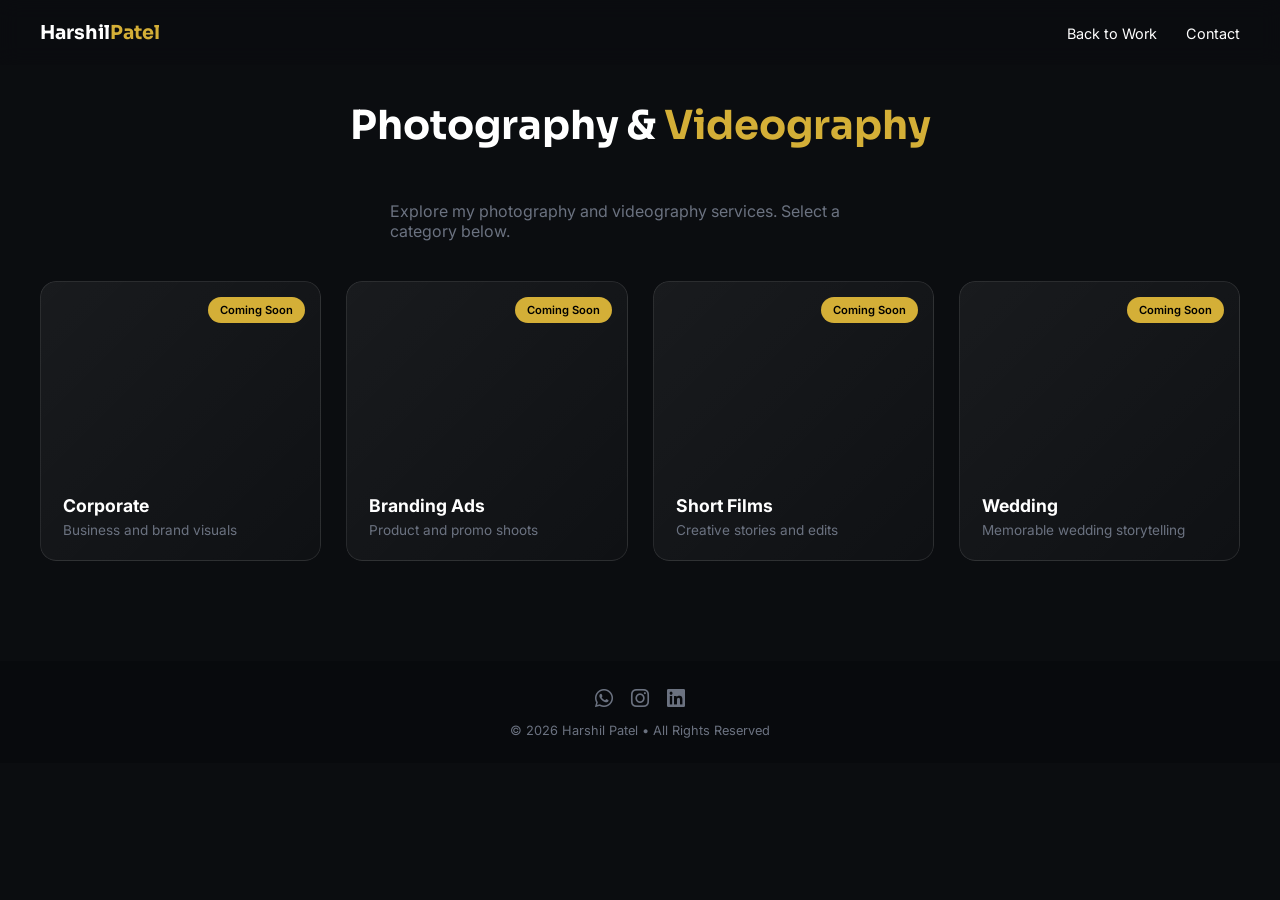
<file: Pages/photography-videography.html>
<!DOCTYPE html>
<html lang="en">
<head>
  <link href="https://fonts.googleapis.com/css2?family=Inter:wght@300;400;500&family=Sora:wght@400;600;700&display=swap" rel="stylesheet">
  <meta charset="UTF-8" />
  <meta name="viewport" content="width=device-width, initial-scale=1.0" />
  <title>Photography & Videography | Harshil Patel</title>
  <link rel="stylesheet" href="../assets/css/style.css" />
  <link rel="stylesheet" href="https://cdnjs.cloudflare.com/ajax/libs/font-awesome/6.4.0/css/all.min.css">
</head>
<body>

  <header class="navbar">
    <div class="nav-container">
      <div class="logo">Harshil<span>Patel</span></div>
      <nav class="nav-links">
        <a href="../index.html#work">Back to Work</a>
        <a href="../index.html#contact">Contact</a>
      </nav>
    </div>
  </header>

  <section class="work-section">
    <div class="container fade-up">
      <h2 class="section-title">
        Photography & <span>Videography</span>
      </h2>
      <p class="contact-text">
        Explore my photography and videography services. Select a category below.
      </p>

      <div class="work-grid">
        <div class="work-item">
          <div class="placeholder">
            <h3>Corporate</h3>
            <p>Business and brand visuals</p>
            <span class="coming-soon">Coming Soon</span>
          </div>
        </div>

        <div class="work-item">
          <div class="placeholder">
            <h3>Branding Ads</h3>
            <p>Product and promo shoots</p>
            <span class="coming-soon">Coming Soon</span>
          </div>
        </div>

        <div class="work-item">
          <div class="placeholder">
            <h3>Short Films</h3>
            <p>Creative stories and edits</p>
            <span class="coming-soon">Coming Soon</span>
          </div>
        </div>

        <div class="work-item">
          <div class="placeholder">
            <h3>Wedding</h3>
            <p>Memorable wedding storytelling</p>
            <span class="coming-soon">Coming Soon</span>
          </div>
        </div>
      </div>
    </div>
  </section>

  <footer class="footer">
        <div class="footer-content">
            <div class="social-icons">
                <a href="https://wa.me/917383838209" target="_blank" title="WhatsApp">
                    <i class="fa-brands fa-whatsapp"></i>
                </a>
                <a href="https://instagram.com/ihmpatidar" target="_blank" title="Instagram">
                    <i class="fa-brands fa-instagram"></i>
                </a>
                <a href="https://linkedin.com/in/harshil-patel-337369223/" target="_blank" title="LinkedIn">
                    <i class="fa-brands fa-linkedin"></i>
                </a>
            </div>
            
            <p>
                © 2026 Harshil Patel • All Rights Reserved
            </p>
        </div>
    </footer>

  <script src="../assets/js/main.js"></script>
</body>
</html>
</file>
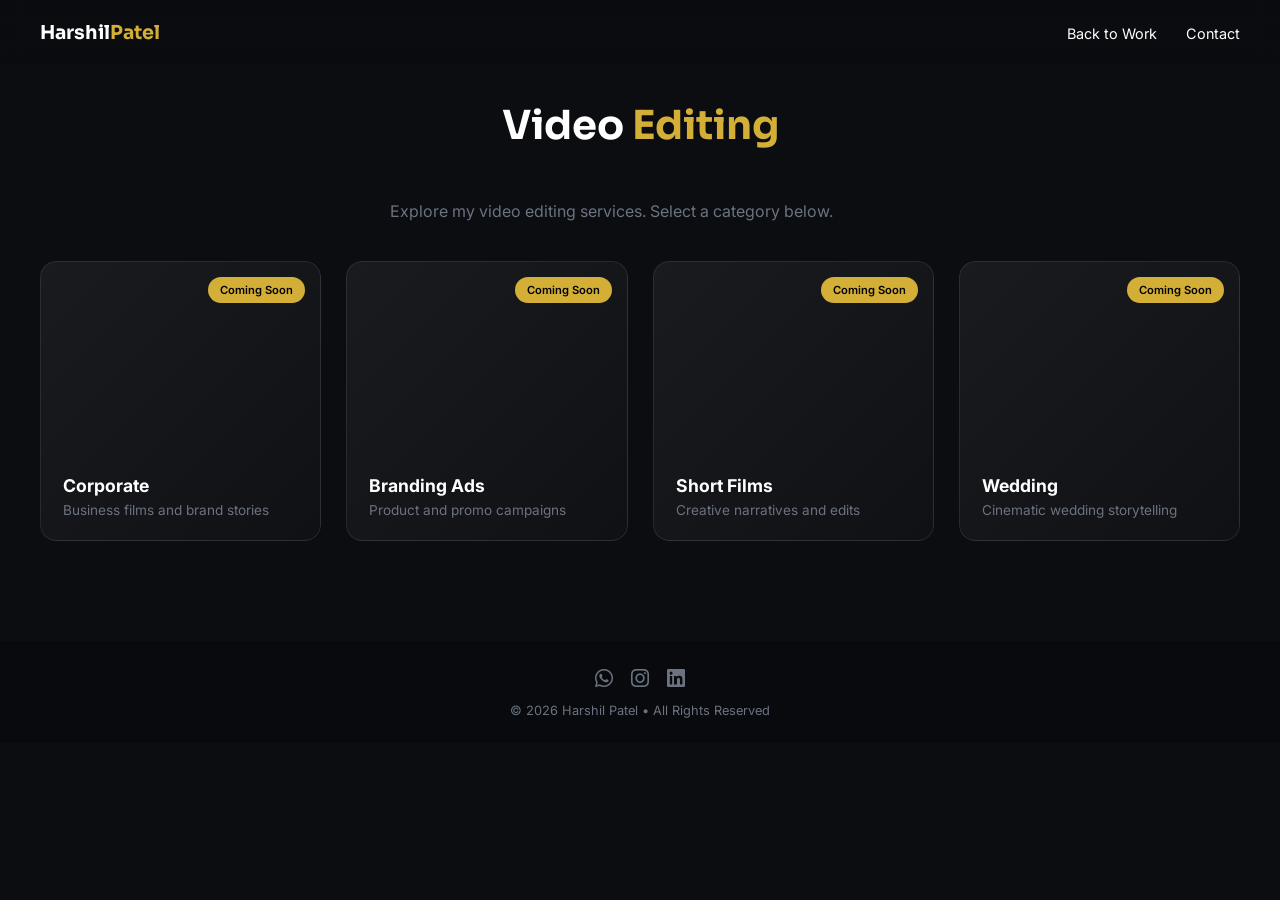
<file: Pages/video-editing.html>
<!DOCTYPE html>
<html lang="en">
<head>
  <link href="https://fonts.googleapis.com/css2?family=Inter:wght@300;400;500&family=Sora:wght@400;600;700&display=swap" rel="stylesheet">
  <meta charset="UTF-8" />
  <meta name="viewport" content="width=device-width, initial-scale=1.0" />
  <title>Video Editing | Harshil Patel</title>
  <link rel="stylesheet" href="../assets/css/style.css" />
  <link rel="stylesheet" href="https://cdnjs.cloudflare.com/ajax/libs/font-awesome/6.4.0/css/all.min.css">
</head>
<body>

  <header class="navbar">
    <div class="nav-container">
      <div class="logo">Harshil<span>Patel</span></div>
      <nav class="nav-links">
        <a href="../index.html#work">Back to Work</a>
        <a href="../index.html#contact">Contact</a>
      </nav>
    </div>
  </header>

  <section class="work-section">
    <div class="container fade-up">
      <h2 class="section-title">
        Video <span>Editing</span>
      </h2>
      <p class="contact-text">
        Explore my video editing services. Select a category below.
      </p>

      <div class="work-grid">
        <div class="work-item">
          <div class="placeholder">
            <h3>Corporate</h3>
            <p>Business films and brand stories</p>
            <span class="coming-soon">Coming Soon</span>
          </div>
        </div>

        <div class="work-item">
          <div class="placeholder">
            <h3>Branding Ads</h3>
            <p>Product and promo campaigns</p>
            <span class="coming-soon">Coming Soon</span>
          </div>
        </div>

        <div class="work-item">
          <div class="placeholder">
            <h3>Short Films</h3>
            <p>Creative narratives and edits</p>
            <span class="coming-soon">Coming Soon</span>
          </div>
        </div>

        <div class="work-item">
          <div class="placeholder">
            <h3>Wedding</h3>
            <p>Cinematic wedding storytelling</p>
            <span class="coming-soon">Coming Soon</span>
          </div>
        </div>
      </div>
    </div>
  </section>

  <footer class="footer">
        <div class="footer-content">
            <div class="social-icons">
                <a href="https://wa.me/917383838209" target="_blank" title="WhatsApp">
                    <i class="fa-brands fa-whatsapp"></i>
                </a>
                <a href="https://instagram.com/ihmpatidar" target="_blank" title="Instagram">
                    <i class="fa-brands fa-instagram"></i>
                </a>
                <a href="https://linkedin.com/in/harshil-patel-337369223/" target="_blank" title="LinkedIn">
                    <i class="fa-brands fa-linkedin"></i>
                </a>
            </div>
            
            <p>
                © 2026 Harshil Patel • All Rights Reserved
            </p>
        </div>
    </footer>

  <script src="../assets/js/main.js"></script>
</body>
</html>
</file>
<file: assets/css/style.css>
/* ------------------------
    ROOT VARIABLES
-------------------------*/
:root {
  /* Base */
  --dark-bg: #0B0D10;
  --light-bg: #F8F9FB;

  --text-dark: #0F172A;
  --text-light: #FFFFFF;
  --text-muted: #6B7280;

  /* Primary Accent (Brand) */
  --accent-teal: #00E5D4;
  --accent-cyan: #00C2FF;

  /* Luxury */
  --accent-gold: #D4AF37;

  /* Cultural (Wedding only) */
  --accent-saffron: #FF9933;

  /* Professional */
  --accent-blue: #2563EB;

  /* Fonts */
  --font-heading: 'Sora', sans-serif;
  --font-body: 'Inter', sans-serif;
}

/* ------------------------
    GLOBAL RESET
-------------------------*/
* {
  margin: 0;
  padding: 0;
  box-sizing: border-box;
}

html {
  scroll-behavior: smooth;
}

body {
  font-family: var(--font-body);
  background-color: var(--dark-bg);
  color: var(--text-light);
  overflow-x: hidden;
}

a {
  color: inherit;
  text-decoration: none;
}

/* ------------------------
    HERO SECTION
-------------------------*/
.hero {
  height: 100vh;
  display: flex;
  align-items: flex-end;
  justify-content: center;
  text-align: center;
  padding: 0 20px 80px;
  background-image: url("../images/3.png");
  background-size: cover;
  background-position: center;
  background-repeat: no-repeat;
  position: relative;
  overflow: hidden;
}

.hero::before {
  content: "";
  position: absolute;
  inset: 0;
  background:
    radial-gradient(circle at center 40% 35%, rgba(11, 13, 16, 0.01), rgba(11, 13, 16, 0.05) 25%, rgba(11, 13, 16, 0.2) 55%, rgba(11, 13, 16, 0.5) 85%, rgba(11, 13, 16, 0.8) 100%),
    linear-gradient(180deg, rgba(11, 13, 16, 0.02) 0%, rgba(11, 13, 16, 0.08) 30%, rgba(11, 13, 16, 0.5) 50%, rgba(11, 13, 16, 0.9) 70%, rgba(11, 13, 16, 1) 100%);
  z-index: 0;
}

.hero-profile {
  margin-bottom: 24px;
  display: flex;
  justify-content: center;
}
.hero-content {
  position: relative;
  z-index: 1;
}

/* Hero responsive layout */
.hero-content {
  width: 100%;
  max-width: 1200px;
  margin: 0 auto;
  display: flex;
  flex-direction: column;
  align-items: center;
  gap: 28px;
  padding: 0 20px;
}

.hero-left {
  text-align: center;
}

.hero-right {
  width: 100%;
  display: flex;
  justify-content: center;
}

/* On mobile: show image before text */
.hero-right {
  order: -1;
  margin-bottom: 18px;
}

.hero-profile-image {
  /* Mobile: show full, edge-to-edge photo without border */
  width: 100%;
  max-width: 100%;
  height: auto;
  border-radius: 0;
  object-fit: cover;
  border: none;
  box-shadow: none;
  display: block;
}

.hero-left {
  display: flex;
  flex-direction: column;
  align-items: center;
  text-align: center;
}

.hero-text {
  display: flex;
  flex-direction: column;
  align-items: center;
  text-align: center;
  width: 100%;
  max-width: 720px;
}

@media (min-width: 900px) {
  .hero-content {
    flex-direction: row;
    align-items: center;
    justify-content: space-between;
    gap: 40px;
  }

  .hero-left {
    flex: 1 1 55%;
    order: 0;
  }

  .hero-text {
    align-items: center;
    text-align: center;
  }

  .hero-right {
    flex: 0 0 40%;
    justify-content: center;
    order: 0;
  }

  .hero-profile-image {
    width: 100%;
    max-width: 480px;
    height: auto;
    object-fit: cover;
    border-radius: 12px;
    border: 3px solid var(--accent-teal);
    box-shadow: 0 12px 35px rgba(0, 229, 212, 0.22);
  }
}

@media (min-width: 900px) {
  .hero-buttons {
    align-self: center;
    margin-top: 24px;
  }
}

.hero-title {
  font-family: var(--font-heading);
  font-size: clamp(3rem, 6vw, 5rem);
  font-weight: 700;
  letter-spacing: 1px;
}

.hero-title span {
  color: var(--accent-gold);
}

.hero-subtitle {
  margin-top: 15px;
  font-size: 1.2rem;
  color: var(--accent-teal);
  letter-spacing: 2px;
  text-transform: uppercase;
}

.hero-desc {
  margin-top: 20px;
  font-size: 1rem;
  color: var(--text-muted);
}

.hero-buttons {
  margin-top: 40px;
  display: flex;
  gap: 20px;
  justify-content: center;
  align-self: center;
}

.btn {
  padding: 14px 32px;
  font-size: 0.9rem;
  text-decoration: none;
  border-radius: 50px;
  gap: 20px;
  transition: all 0.3s ease;
}

.btn.primary {
  background: linear-gradient(
    90deg,
    var(--accent-teal),
    var(--accent-cyan)
  );
  color: #000;
}

.btn.primary:hover {
  transform: translateY(-3px);
}

.btn.outline {
  border: 1px solid var(--accent-teal);
  color: var(--text-light);
}

.btn.outline:hover {
  background: var(--accent-teal);
  color: #000;
  transform: translateY(-3px);
}

/* ------------------------
    SCROLL ANIMATION
-------------------------*/
.fade-up {
  opacity: 0;
  transform: translateY(40px);
  transition: all 0.8s ease;
}

.fade-up.show {
  opacity: 1;
  transform: translateY(0);
}

/* ------------------------
    WORK SECTION
-------------------------*/
.work-section {
  padding: 100px 20px;
  background: var(--dark-bg);
}

.container {
  max-width: 1200px;
  margin: auto;
}

.section-title {
  font-family: var(--font-heading);
  font-size: 2.5rem;
  text-align: center;
  margin-bottom: 50px;
}

.section-title span {
  color: var(--accent-gold);
}

/* GRID */
.work-grid {
  display: grid;
  grid-template-columns: repeat(auto-fit, minmax(260px, 1fr));
  gap: 25px;
}

/* WORK CARD */
.work-item {
  position: relative;
  overflow: hidden;
  border-radius: 16px;
  cursor: pointer;
  transition: all 0.3s ease;
}

.work-item img {
  width: 100%;
  height: 100%;
  object-fit: cover;
  transition: transform 0.6s ease;
}

.work-item:hover {
  transform: translateY(-5px);
}

.work-item:hover img {
  transform: scale(1.08);
}

/* OVERLAY */
.overlay {
  position: absolute;
  inset: 0;
  background: linear-gradient(
    to top,
    rgba(0,0,0,0.7),
    transparent
  );
  display: flex;
  flex-direction: column;
  justify-content: flex-end;
  padding: 20px;
}

.overlay h3 {
  font-size: 1.1rem;
  margin-bottom: 8px;
}

/* TAGS */
.tag {
  display: inline-block;
  font-size: 0.75rem;
  padding: 4px 10px;
  border-radius: 20px;
  width: fit-content;
}

.tag.saffron { background: var(--accent-saffron); color: #000; }
.tag.blue { background: var(--accent-blue); }
.tag.teal { background: var(--accent-teal); color: #000; }

/* ------------------------
    NAVBAR
-------------------------*/
.navbar {
  position: fixed;
  top: 0;
  width: 100%;
  padding: 20px 30px;
  background: rgba(11,13,16,0.6);
  backdrop-filter: blur(10px);
  z-index: 1000;
}

.nav-container {
  max-width: 1200px;
  margin: auto;
  display: flex;
  justify-content: space-between;
  align-items: center;
}

.logo {
  font-family: var(--font-heading);
  font-size: 1.2rem;
  font-weight: 700;
}

.brand {
  display: flex;
  align-items: center;
  gap: 10px;
}

.brand-logo {
  width: 42px;
  height: 42px;
  object-fit: contain;
  border-radius: 50%;
}

.logo span {
  color: var(--accent-gold);
}

.nav-links a {
  margin-left: 25px;
  text-decoration: none;
  color: var(--text-light);
  font-size: 0.9rem;
  position: relative;
}

.nav-links a::after {
  content: "";
  position: absolute;
  bottom: -6px;
  left: 0;
  width: 0;
  height: 2px;
  background: var(--accent-teal);
  transition: width 0.3s ease;
}

.nav-links a:hover::after {
  width: 100%;
}

/* ------------------------
    MODAL
-------------------------*/
.modal {
  position: fixed;
  inset: 0;
  background: rgba(0,0,0,0.85);
  display: none;
  align-items: center;
  justify-content: center;
  z-index: 2000;
}

.modal-content {
  width: 80%;
  max-width: 800px;
}

.modal video {
  width: 100%;
  border-radius: 12px;
}

.close {
  color: white;
  font-size: 28px;
  cursor: pointer;
  float: right;
  margin-bottom: 10px;
}

/* ------------------------
    UI UX SECTION (LIGHT)
-------------------------*/
.uiux-section {
  background: var(--light-bg);
  color: var(--text-dark);
  padding: 100px 20px;
}

.section-title.dark span {
  color: var(--accent-blue);
}

.uiux-grid {
  display: grid;
  grid-template-columns: repeat(auto-fit, minmax(260px, 1fr));
  gap: 30px;
}

.uiux-card {
  background: white;
  padding: 30px;
  border-radius: 16px;
  box-shadow: 0 10px 30px rgba(0,0,0,0.08);
}

/* ------------------------
    ABOUT SECTION
-------------------------*/
.about-section {
  background: var(--dark-bg);
  padding: 120px 20px;
  text-align: center;
}

.about-content {
  max-width: 900px;
  margin: 0 auto;
}

.about-text {
  font-size: 1rem;
  line-height: 1.8;
  color: var(--text-muted);
  margin-bottom: 25px;
  text-align: left;
}

.about-skills {
  display: grid;
  grid-template-columns: repeat(auto-fit, minmax(200px, 1fr));
  gap: 30px;
  margin-top: 50px;
  text-align: left;
}

.skill-group {
  background: rgba(0, 229, 212, 0.05);
  padding: 30px;
  border-radius: 12px;
  border-left: 3px solid var(--accent-teal);
}

.skill-group h3 {
  color: var(--accent-teal);
  font-size: 1.1rem;
  margin-bottom: 15px;
  font-family: var(--font-heading);
}

.skill-group ul {
  list-style: none;
  padding: 0;
}

.skill-group li {
  color: var(--text-muted);
  padding: 8px 0;
  font-size: 0.95rem;
}

.skill-group li:before {
  content: "→ ";
  color: var(--accent-gold);
  margin-right: 8px;
}

.software-label {
  color: var(--accent-gold);
  font-size: 0.9rem;
  font-weight: 600;
  margin-top: 15px;
  margin-bottom: 8px;
  text-transform: uppercase;
  letter-spacing: 0.5px;
}

/* ------------------------
    TOOLS & SOFTWARE SECTION
-------------------------*/
.tools-section {
  background: var(--dark-bg);
  padding: 120px 20px;
}

.tools-content {
  max-width: 1200px;
  margin: 0 auto;
}

.tools-category {
  margin-bottom: 60px;
}

.tools-category-title {
  color: var(--accent-teal);
  font-size: 1.3rem;
  margin-bottom: 30px;
  font-family: var(--font-heading);
  text-align: left;
}

.tools-grid {
  display: grid;
  grid-template-columns: repeat(auto-fit, minmax(150px, 1fr));
  gap: 30px;
}

.tool-item {
  background: rgba(0, 229, 212, 0.08);
  padding: 30px 20px;
  border-radius: 12px;
  text-align: center;
  transition: all 0.3s ease;
  border: 1px solid rgba(0, 229, 212, 0.1);
  display: flex;
  flex-direction: column;
  align-items: center;
  justify-content: center;
}

.tool-item:hover {
  background: rgba(0, 229, 212, 0.15);
  border-color: var(--accent-teal);
  transform: translateY(-5px);
}

.tool-logo {
  width: 80px;
  height: 80px;
  object-fit: contain;
  margin-bottom: 15px;
  transition: transform 0.3s ease;
}

.tool-item:hover .tool-logo {
  transform: scale(1.1);
}

.tool-item i {
  font-size: 2.5rem;
  color: var(--accent-gold);
  display: block;
  margin-bottom: 15px;
}

.tool-item p {
  color: var(--text-light);
  font-size: 0.95rem;
  font-weight: 500;
}

/* ------------------------
    CONTACT
-------------------------*/
.contact-section {
  background: var(--dark-bg);
  text-align: center;
  padding: 120px 20px;
}

.contact-text {
  margin: 25px 0 40px;
  color: var(--text-muted);
}

/* contact details table: centered, 10px row gap, 5px between label and value */
.contact-details-table {
  margin: 0 auto;
  border-collapse: separate;
  border-spacing: 5px 10px; /* horizontal 5px (label→value), vertical 10px (rows) */
  width: auto;
}

.contact-details-table,
.contact-details-table td {
  border: none;
}

.contact-details-table .contact-label {
  white-space: nowrap;
  vertical-align: middle;
  color: var(--accent-teal);
  text-align: left;
}

.contact-details-table .contact-value {
  text-align: left;
  margin-left: 5px; /* 5px space before contact data */
}

.contact-details-table .contact-value a {
  color: inherit;
  text-decoration: none;
  cursor: pointer;
  display: inline-block;
  transition: color 0.3s ease;
  pointer-events: auto;
}

.contact-details-table .contact-value a:hover {
  color: var(--accent-cyan);
  text-decoration: underline;
}

/* ------------------------
    MOBILE RESPONSIVE
-------------------------*/
@media (max-width: 768px) {

  /* NAVBAR */
  .nav-container {
    flex-direction: column;
    gap: 15px;
  }

  .nav-links a {
    margin-left: 0;
    margin-right: 15px;
  }

  /* HERO */
  .hero {
    height: auto;
    padding: 120px 20px 80px;
  }

  .hero-profile-image {
    width: 100%;
    max-width: 100%;
    height: auto;
    object-fit: contain;
    border-radius: 12px;
    border: 3px solid var(--accent-teal);
    box-shadow: 0 12px 35px rgba(0, 229, 212, 0.22);
  }

  .hero-title {
    font-size: 2.5rem;
  }

  .hero-buttons {
    flex-direction: column;
  }

  /* ABOUT SECTION */
  .about-skills {
    grid-template-columns: 1fr;
  }

  .about-text {
    text-align: center;
  }

  .skill-group {
    text-align: center;
    border-left: none;
    border-top: 3px solid var(--accent-teal);
  }

  /* TOOLS GRID */
  .tools-grid {
    grid-template-columns: repeat(2, 1fr);
  }

  .tools-category-title {
    text-align: center;
  }

  /* WORK GRID */
  .work-grid {
    grid-template-columns: 1fr;
  }

  /* UI UX GRID */
  .uiux-grid {
    grid-template-columns: 1fr;
  }

  /* MODAL */
  .modal-content {
    width: 95%;
  }
}

/* ------------------------
    FOOTER
-------------------------*/
.footer {
  background: #080a0d;
  padding: 25px 20px;
  text-align: center;
}

.footer p {
  font-size: 0.8rem;
  color: var(--text-muted);
}

/* ------------------------
    PLACEHOLDER CARDS
-------------------------*/
.placeholder {
  height: 280px;
  background: linear-gradient(
    135deg,
    rgba(255,255,255,0.05),
    rgba(255,255,255,0.02)
  );
  border: 1px solid rgba(255,255,255,0.08);
  border-radius: 16px;
  display: flex;
  flex-direction: column;
  justify-content: flex-end;
  padding: 20px;
}

.placeholder h3 {
  font-size: 1.1rem;
  margin-bottom: 6px;
}

.placeholder p {
  font-size: 0.85rem;
  color: var(--text-muted);
}

.coming-soon {
  position: absolute;
  top: 15px;
  right: 15px;
  font-size: 0.7rem;
  padding: 5px 10px;
  background: var(--accent-gold);
  color: #000;
  border-radius: 20px;
}

/* ------------------------
    PLACEHOLDER WORK CARDS
-------------------------*/
.placeholder {
  height: 280px;
  background: linear-gradient(
    135deg,
    rgba(255,255,255,0.06),
    rgba(255,255,255,0.02)
  );
  border: 1px solid rgba(255,255,255,0.1);
  border-radius: 16px;
  padding: 22px;
  display: flex;
  flex-direction: column;
  justify-content: flex-end;
  position: relative;
  transition: all 0.3s ease;
}

.work-item:hover .placeholder {
  background: linear-gradient(
    135deg,
    rgba(255,255,255,0.10),
    rgba(255,255,255,0.04)
  );
  border-color: var(--accent-teal);
}

.placeholder h3 {
  font-size: 1.1rem;
  margin-bottom: 6px;
}

.placeholder p {
  font-size: 0.85rem;
  color: var(--text-muted);
}

.coming-soon {
  position: absolute;
  top: 15px;
  right: 15px;
  font-size: 0.7rem;
  padding: 6px 12px;
  background: var(--accent-gold);
  color: #000;
  border-radius: 20px;
  font-weight: 600;
}

/* ------------------------
    CONTACT SECTION
-------------------------*/
.contact-section {
  background: var(--dark-bg);
  padding: 120px 20px;
  text-align: center;
}

.contact-text {
  margin: 20px auto 40px;
  max-width: 500px;
  color: var(--text-muted);
}

.contact-details {
  display: flex;
  flex-direction: column;
  gap: 18px;
  max-width: 420px;
  margin: 0 auto;
}

.contact-item {
  display: grid;
  grid-template-columns: 120px 1fr;
  align-items: center;
  column-gap: 18px;
}

.contact-item span {
  font-size: 0.75rem;
  letter-spacing: 1px;
  color: var(--accent-teal);
  text-transform: uppercase;
  min-width: 120px;
  text-align: left;
}

.contact-item a {
  color: var(--text-light);
  text-decoration: none;
  font-size: 1rem;
  text-align: left;
}

.contact-item a:hover {
  color: var(--accent-teal);
}

/* ------------------------
    FOOTER SOCIAL ICONS
-------------------------*/
.footer-content {
  display: flex;
  flex-direction: column;
  align-items: center;
  gap: 12px;
}

.social-icons {
  display: flex;
  gap: 18px;
  font-size: 1.3rem;
}

.social-icons a {
  color: var(--text-muted);
  transition: all 0.3s ease;
}

.social-icons a:hover {
  color: var(--accent-teal);
}

.work-item {
  text-decoration: none;
  color: inherit;
}

.service-work-card {
  height: 280px;
  background: #11161d;
}

.service-work-card .overlay {
  background: linear-gradient(to top, rgba(0, 0, 0, 0.9), rgba(0, 0, 0, 0.18));
}

.service-work-card .coming-soon {
  align-self: flex-start;
  margin-top: 14px;
  position: static;
}

.work-item a:hover,
.work-item a:focus,
.work-item a:visited {
  text-decoration: none;
  color: inherit;
}
</file>
